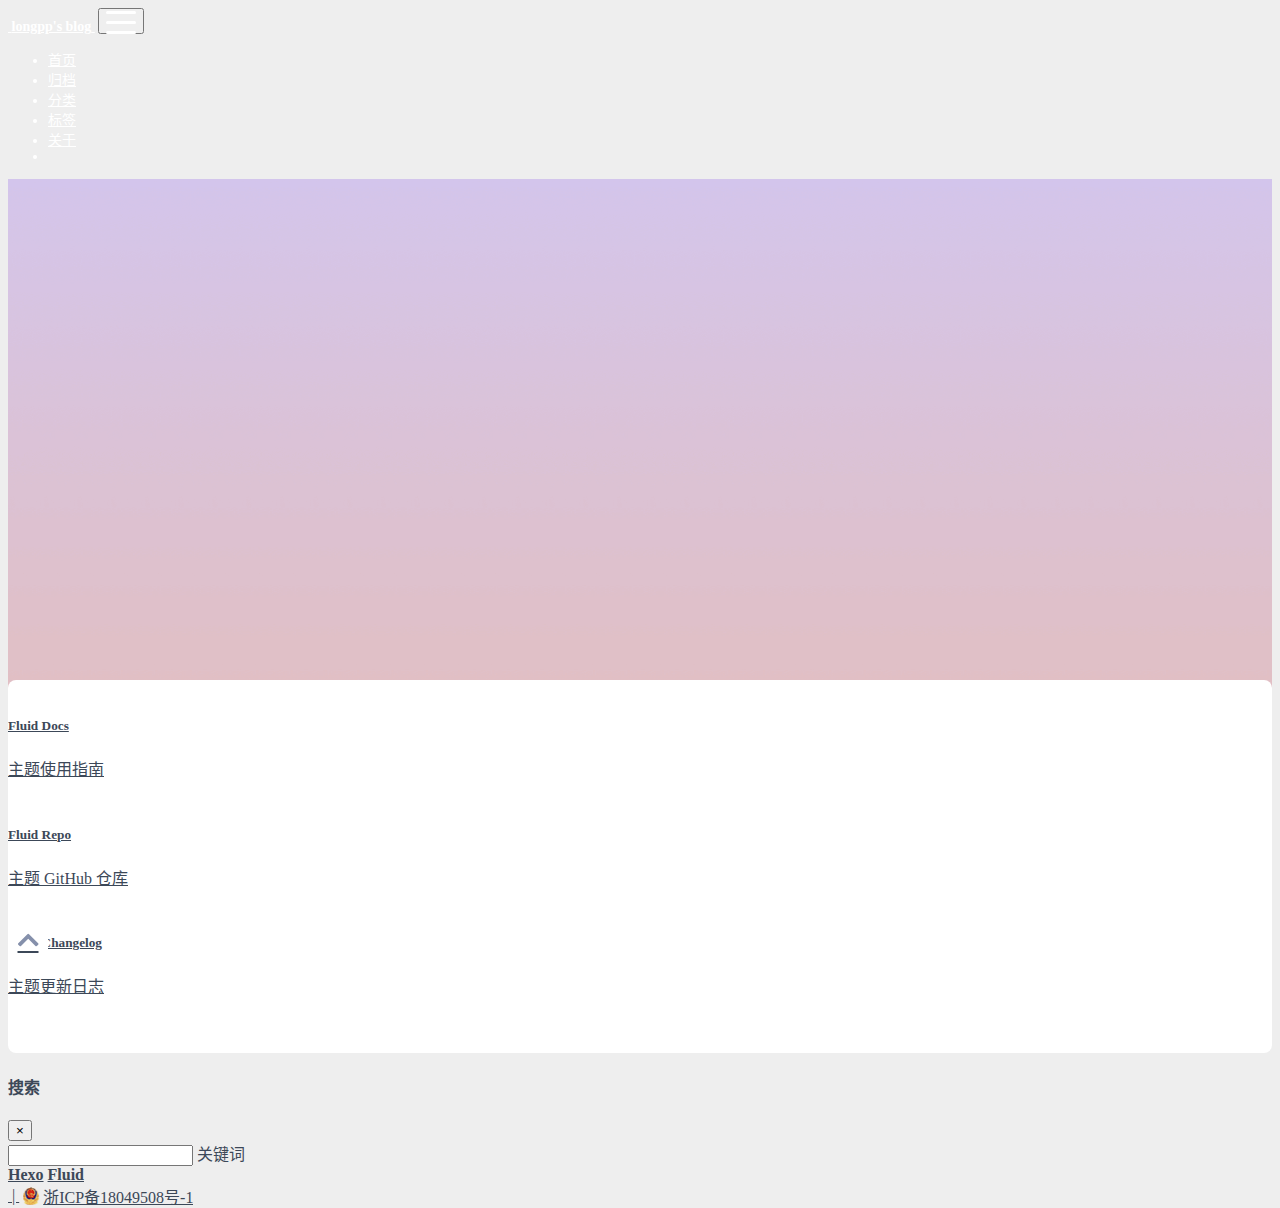
<file: links/index.html>
<!DOCTYPE html>
<html lang="zh-CN">





<head>
  <meta charset="UTF-8">
  <link rel="apple-touch-icon" sizes="76x76" href="/img/apple-touch-icon.png">
  <link rel="icon" type="image/png" href="/img/favicon.png">
  <meta name="viewport"
        content="width=device-width, initial-scale=1.0, maximum-scale=1.0, user-scalable=no, shrink-to-fit=no">
  <meta http-equiv="x-ua-compatible" content="ie=edge">
  
    <meta http-equiv="Content-Security-Policy" content="upgrade-insecure-requests">
  
  <meta name="description" content="">
  <meta name="author" content="longpp">
  <meta name="keywords" content="">
  <title>友链 - longpp&#39;s blog</title>

  <link  rel="stylesheet" href="https://cdn.staticfile.org/font-awesome/5.12.1/css/all.min.css" />
<link  rel="stylesheet" href="https://cdn.staticfile.org/twitter-bootstrap/4.4.1/css/bootstrap.min.css" />
<link  rel="stylesheet" href="https://cdn.staticfile.org/mdbootstrap/4.13.0/css/mdb.min.css" />
<link  rel="stylesheet" href="https://cdn.staticfile.org/github-markdown-css/3.0.1/github-markdown.min.css" />

<link rel="stylesheet" href="//at.alicdn.com/t/font_1067060_qzomjdt8bmp.css">



  <link  rel="stylesheet" href="/lib/prettify/tomorrow-night-eighties.min.css" />

<link  rel="stylesheet" href="/css/main.css" />


  <link  rel="stylesheet" href="https://cdn.staticfile.org/fancybox/3.5.7/jquery.fancybox.min.css" />


<!-- 自定义样式保持在最底部 -->


<meta name="generator" content="Hexo 4.2.0"></head>


<body>
  <header style="height: 80vh;">
    <nav id="navbar" class="navbar fixed-top  navbar-expand-lg navbar-dark scrolling-navbar">
  <div class="container">
    <a class="navbar-brand"
       href="/">&nbsp;<strong>longpp's blog</strong>&nbsp;</a>

    <button id="navbar-toggler-btn" class="navbar-toggler" type="button" data-toggle="collapse"
            data-target="#navbarSupportedContent"
            aria-controls="navbarSupportedContent" aria-expanded="false" aria-label="Toggle navigation">
      <div class="animated-icon"><span></span><span></span><span></span></div>
    </button>

    <!-- Collapsible content -->
    <div class="collapse navbar-collapse" id="navbarSupportedContent">
      <ul class="navbar-nav ml-auto text-center">
        
          
          
          
          
          <li class="nav-item">
            <a class="nav-link" href="/">首页</a>
          </li>
        
          
          
          
          
          <li class="nav-item">
            <a class="nav-link" href="/archives/">归档</a>
          </li>
        
          
          
          
          
          <li class="nav-item">
            <a class="nav-link" href="/categories/">分类</a>
          </li>
        
          
          
          
          
          <li class="nav-item">
            <a class="nav-link" href="/tags/">标签</a>
          </li>
        
          
          
          
          
          <li class="nav-item">
            <a class="nav-link" href="/about/">关于</a>
          </li>
        
        
          <li class="nav-item" id="search-btn">
            <a class="nav-link" data-toggle="modal" data-target="#modalSearch">&nbsp;&nbsp;<i
                class="iconfont icon-search"></i>&nbsp;&nbsp;</a>
          </li>
        
      </ul>
    </div>
  </div>
</nav>

    <div class="view intro-2" id="background" parallax=true
         style="background: url('/img/default.png') no-repeat center center;
           background-size: cover;">
      <div class="full-bg-img">
        <div class="mask rgba-black-light flex-center">
          <div class="container text-center white-text fadeInUp">
            <span class="h2" id="subtitle">
              
            </span>

            
          </div>

          
        </div>
      </div>
    </div>
  </header>

  <main>
    
      <div class="container nopadding-md">
        <div class="py-5 z-depth-3" id="board">
          
          <div class="container">
            <div class="row">
              <div class="col-12 col-md-10 m-auto">
                

<div class="row links">
  
    <div class="card link-card col-lg-4 col-md-6 col-sm-12">
      <div class="card-body">
        
        
        <a href="https://hexo.fluid-dev.com/docs/" target="_blank" rel="noopener">
          <h5 class="card-title link-card-title">Fluid Docs</h5>
          <p class="card-text link-card-text">主题使用指南</p>
        </a>
      </div>
    </div>
  
    <div class="card link-card col-lg-4 col-md-6 col-sm-12">
      <div class="card-body">
        
        
        <a href="https://github.com/fluid-dev/hexo-theme-fluid" target="_blank" rel="noopener">
          <h5 class="card-title link-card-title">Fluid Repo</h5>
          <p class="card-text link-card-text">主题 GitHub 仓库</p>
        </a>
      </div>
    </div>
  
    <div class="card link-card col-lg-4 col-md-6 col-sm-12">
      <div class="card-body">
        
        
        <a href="https://github.com/fluid-dev/hexo-theme-fluid/blob/master/Changelog.md" target="_blank" rel="noopener">
          <h5 class="card-title link-card-title">Fluid Changelog</h5>
          <p class="card-text link-card-text">主题更新日志</p>
        </a>
      </div>
    </div>
  
</div>

              </div>
            </div>
          </div>
        </div>
      </div>
    
  </main>

  
    <a class="z-depth-1" id="scroll-top-button" href="#" role="button">
      <i class="fa fa-chevron-up scroll-top-arrow" aria-hidden="true"></i>
    </a>
  

  
    <div class="modal fade" id="modalSearch" tabindex="-1" role="dialog" aria-labelledby="ModalLabel"
     aria-hidden="true">
  <div class="modal-dialog modal-dialog-scrollable modal-lg" role="document">
    <div class="modal-content">
      <div class="modal-header text-center">
        <h4 class="modal-title w-100 font-weight-bold">搜索</h4>
        <button type="button" id="local-search-close" class="close" data-dismiss="modal" aria-label="Close">
          <span aria-hidden="true">&times;</span>
        </button>
      </div>
      <div class="modal-body mx-3">
        <div class="md-form mb-5">
          <input type="text" id="local-search-input" class="form-control validate">
          <label data-error="x" data-success="v"
                 for="local-search-input">关键词</label>
        </div>
        <div class="list-group" id="local-search-result"></div>
      </div>
    </div>
  </div>
</div>
  

  

  

  <footer class="mt-5">
  <div class="text-center py-3">
    <a href="https://hexo.io" target="_blank" rel="nofollow noopener"><b>Hexo</b></a>
    <i class="iconfont icon-love"></i>
    <a href="https://github.com/fluid-dev/hexo-theme-fluid" target="_blank" rel="nofollow noopener"> <b>Fluid</b></a>

    
  <div>
    
      <!-- 不蒜子统计PV -->
      
      <span id="busuanzi_container_site_pv" style="display: none">
      总访问量 <span id="busuanzi_value_site_pv"></span> 次
    </span>
    
    
      <!-- 不蒜子统计UV -->
      
      <span id="busuanzi_container_site_uv" style="display: none">
      总访客数 <span id="busuanzi_value_site_uv"></span> 人
    </span>
    
  </div>


    
  <!-- 备案信息 -->
  <a href="http://beian.miit.gov.cn/" target="_blank"
     rel="nofollow noopener"></a>
  
    <a
      href="http://www.beian.gov.cn/portal/registerSystemInfo?recordcode=18049508"
      rel="nofollow noopener"
      class="police-beian"
      target="_blank"
    >
      <span class="police-beian-sep">&nbsp;|&nbsp;</span>
      
        <img src="/img/police_beian.png" srcset="/img/loading.gif" alt="police-icon" />
      
      <span>浙ICP备18049508号-1</span>
    </a>
  


    <!-- cnzz Analytics icon -->
    
  </div>
</footer>

<!-- SCRIPTS -->
<script  src="https://cdn.staticfile.org/jquery/3.4.1/jquery.min.js" ></script>
<script  src="https://cdn.staticfile.org/popper.js/1.16.1/umd/popper.min.js" ></script>
<script  src="https://cdn.staticfile.org/twitter-bootstrap/4.4.1/js/bootstrap.min.js" ></script>
<script  src="https://cdn.staticfile.org/mdbootstrap/4.13.0/js/mdb.min.js" ></script>
<script  src="/js/main.js" ></script>


  <script  src="/js/lazyload.js" ></script>







  <script defer src="//busuanzi.ibruce.info/busuanzi/2.3/busuanzi.pure.mini.js" ></script>




<!-- Plugins -->


  

  
    <!-- Google Analytics -->
    <script defer>
      (function (i, s, o, g, r, a, m) {
        i['GoogleAnalyticsObject'] = r;
        i[r] = i[r] || function () {
          (i[r].q = i[r].q || []).push(arguments)
        }, i[r].l = 1 * new Date();
        a = s.createElement(o),
          m = s.getElementsByTagName(o)[0];
        a.async = 1;
        a.src = g;
        m.parentNode.insertBefore(a, m)
      })(window, document, 'script', 'https://www.google-analytics.com/analytics.js', 'ga');

      ga('create', '1840538243', 'auto');
      ga('send', 'pageview');
    </script>
  

  

  

  <!-- cnzz Analytics -->
  



  <script  src="https://cdn.staticfile.org/prettify/188.0.0/prettify.min.js" ></script>
  <script>
    $(document).ready(function () {
      $('pre').addClass('prettyprint  linenums');
      prettyPrint();
    })
  </script>



  <script  src="https://cdn.staticfile.org/typed.js/2.0.11/typed.min.js" ></script>
  <script>
    var typed = new Typed('#subtitle', {
      strings: [
        '  ',
        "友情链接&nbsp;",
      ],
      cursorChar: "_",
      typeSpeed: 70,
      loop: false,
    });
    typed.stop();
    $(document).ready(function () {
      $(".typed-cursor").addClass("h2");
      typed.start();
    });
  </script>



  <script  src="https://cdn.staticfile.org/anchor-js/4.2.2/anchor.min.js" ></script>
  <script>
    anchors.options = {
      placement: "right",
      visible: "hover",
      
    };
    var el = "h1,h2,h3,h4,h5,h6".split(",");
    var res = [];
    for (item of el) {
      res.push(".markdown-body > " + item)
    }
    anchors.add(res.join(", "))
  </script>



  <script  src="/js/local-search.js" ></script>
  <script>
    var path = "/local-search.xml";
    var inputArea = document.querySelector("#local-search-input");
    inputArea.onclick = function () {
      getSearchFile(path);
      this.onclick = null
    }
  </script>



  <script  src="https://cdn.staticfile.org/fancybox/3.5.7/jquery.fancybox.min.js" ></script>
  <script>
    $("#post img:not(.no-zoom img, img[no-zoom])").each(
      function () {
        var element = document.createElement("a");
        $(element).attr("data-fancybox", "images");
        $(element).attr("href", $(this).attr("src"));
        $(this).wrap(element);
      }
    );
  </script>












</body>
</html>
</file>
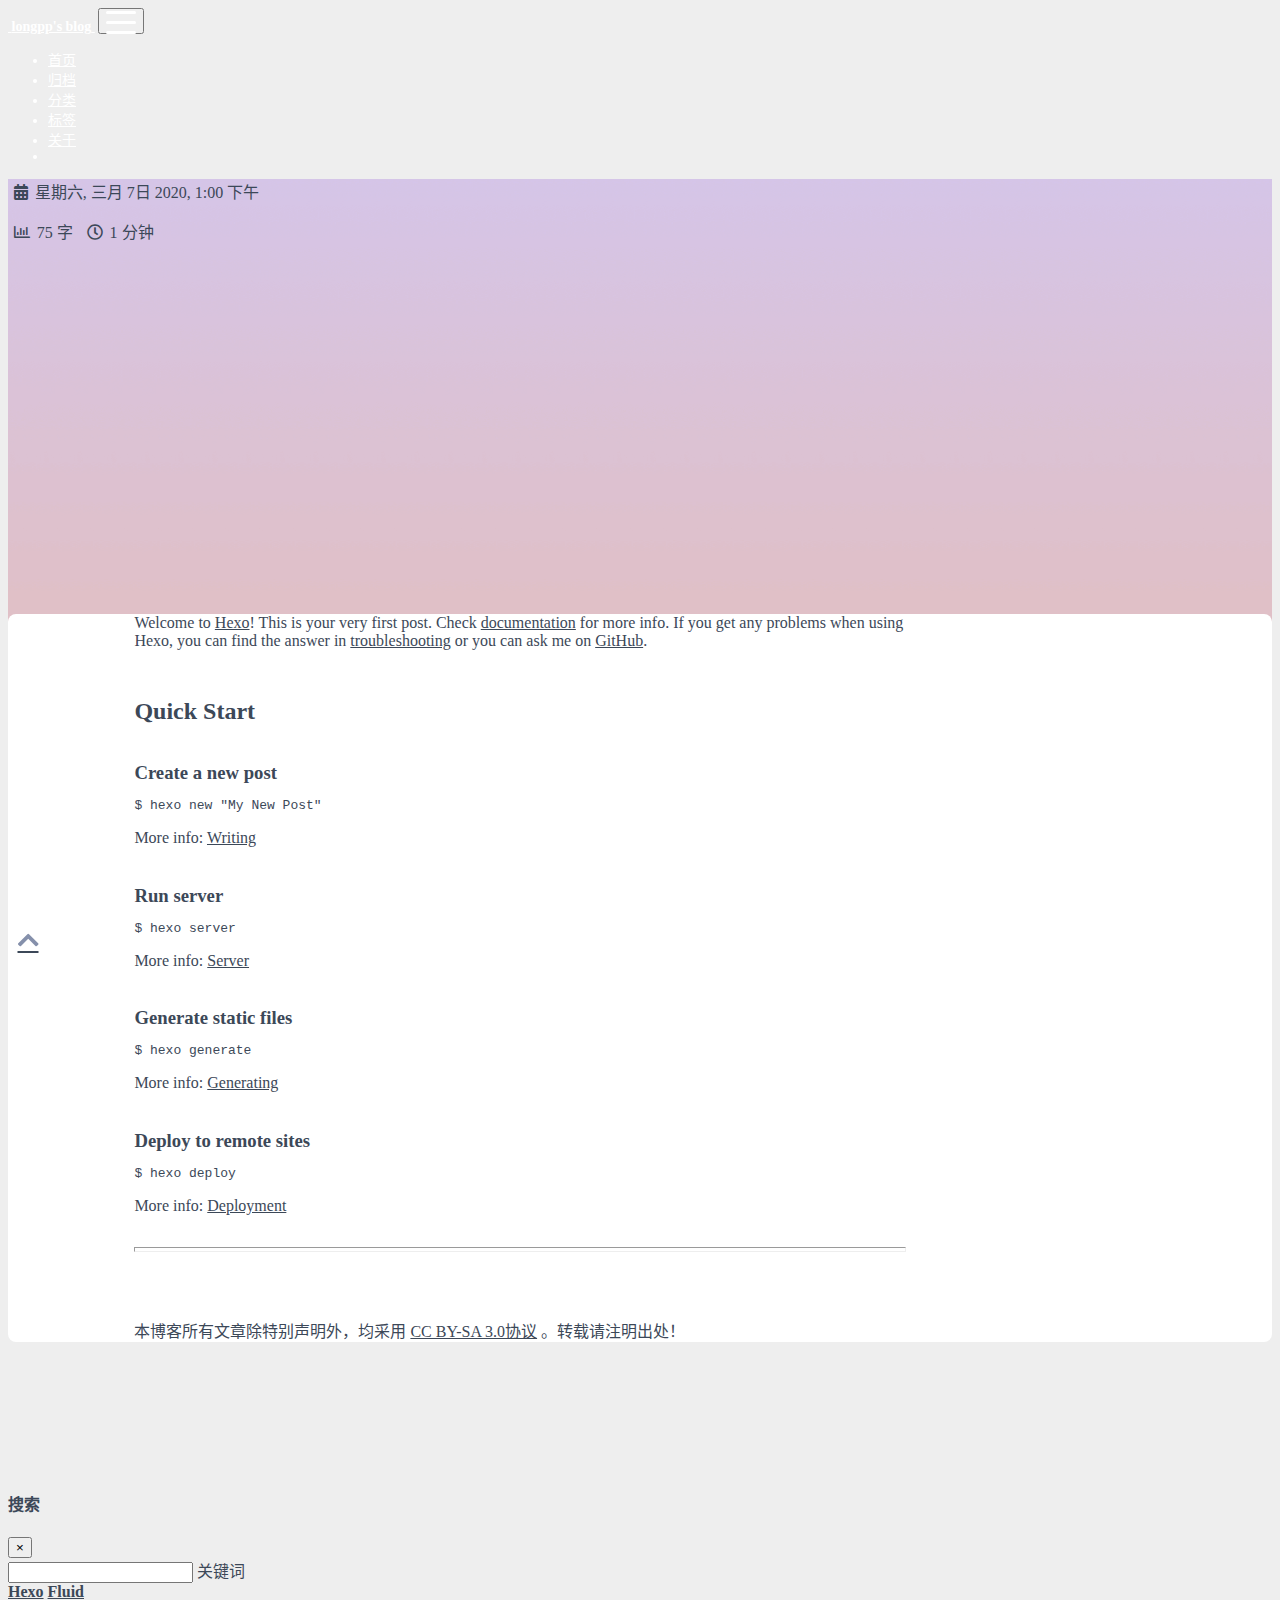
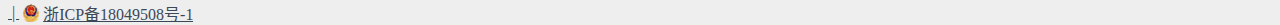
<file: 2020/03/07/hello-world/index.html>
<!DOCTYPE html>
<html lang="zh-CN">





<head>
  <meta charset="UTF-8">
  <link rel="apple-touch-icon" sizes="76x76" href="/img/apple-touch-icon.png">
  <link rel="icon" type="image/png" href="/img/favicon.png">
  <meta name="viewport"
        content="width=device-width, initial-scale=1.0, maximum-scale=1.0, user-scalable=no, shrink-to-fit=no">
  <meta http-equiv="x-ua-compatible" content="ie=edge">
  
    <meta http-equiv="Content-Security-Policy" content="upgrade-insecure-requests">
  
  <meta name="description" content="">
  <meta name="author" content="longpp">
  <meta name="keywords" content="">
  <title>Hello World - longpp&#39;s blog</title>

  <link  rel="stylesheet" href="https://cdn.staticfile.org/font-awesome/5.12.1/css/all.min.css" />
<link  rel="stylesheet" href="https://cdn.staticfile.org/twitter-bootstrap/4.4.1/css/bootstrap.min.css" />
<link  rel="stylesheet" href="https://cdn.staticfile.org/mdbootstrap/4.13.0/css/mdb.min.css" />
<link  rel="stylesheet" href="https://cdn.staticfile.org/github-markdown-css/3.0.1/github-markdown.min.css" />

<link rel="stylesheet" href="//at.alicdn.com/t/font_1067060_qzomjdt8bmp.css">



  <link  rel="stylesheet" href="/lib/prettify/tomorrow-night-eighties.min.css" />

<link  rel="stylesheet" href="/css/main.css" />


  <link  rel="stylesheet" href="https://cdn.staticfile.org/fancybox/3.5.7/jquery.fancybox.min.css" />


<!-- 自定义样式保持在最底部 -->


<meta name="generator" content="Hexo 4.2.0"></head>


<body>
  <header style="height: 70vh;">
    <nav id="navbar" class="navbar fixed-top  navbar-expand-lg navbar-dark scrolling-navbar">
  <div class="container">
    <a class="navbar-brand"
       href="/">&nbsp;<strong>longpp's blog</strong>&nbsp;</a>

    <button id="navbar-toggler-btn" class="navbar-toggler" type="button" data-toggle="collapse"
            data-target="#navbarSupportedContent"
            aria-controls="navbarSupportedContent" aria-expanded="false" aria-label="Toggle navigation">
      <div class="animated-icon"><span></span><span></span><span></span></div>
    </button>

    <!-- Collapsible content -->
    <div class="collapse navbar-collapse" id="navbarSupportedContent">
      <ul class="navbar-nav ml-auto text-center">
        
          
          
          
          
          <li class="nav-item">
            <a class="nav-link" href="/">首页</a>
          </li>
        
          
          
          
          
          <li class="nav-item">
            <a class="nav-link" href="/archives/">归档</a>
          </li>
        
          
          
          
          
          <li class="nav-item">
            <a class="nav-link" href="/categories/">分类</a>
          </li>
        
          
          
          
          
          <li class="nav-item">
            <a class="nav-link" href="/tags/">标签</a>
          </li>
        
          
          
          
          
          <li class="nav-item">
            <a class="nav-link" href="/about/">关于</a>
          </li>
        
        
          <li class="nav-item" id="search-btn">
            <a class="nav-link" data-toggle="modal" data-target="#modalSearch">&nbsp;&nbsp;<i
                class="iconfont icon-search"></i>&nbsp;&nbsp;</a>
          </li>
        
      </ul>
    </div>
  </div>
</nav>

    <div class="view intro-2" id="background" false
         style="background: url('/img/default.png') no-repeat center center;
           background-size: cover;">
      <div class="full-bg-img">
        <div class="mask rgba-black-light flex-center">
          <div class="container text-center white-text fadeInUp">
            <span class="h2" id="subtitle">
              
            </span>

            
              
                <p class="mt-3 post-meta">
                  <i class="fas fa-calendar-alt" aria-hidden="true"></i>
                  星期六, 三月 7日 2020, 1:00 下午
                </p>
              

              <p class="mt-1">
                
                  
                  <span class="post-meta">
                    <i class="far fa-chart-bar"></i>
                    75 字
                  </span>
                

                
                  
                  <span class="post-meta">
                      <i class="far fa-clock"></i>
                      1 分钟
                  </span>
                

                
                  <!-- 不蒜子统计文章PV -->
                  
                  <span id="busuanzi_container_page_pv" class="post-meta" style="display: none">
                    <i class="far fa-eye" aria-hidden="true"></i>
                    <span id="busuanzi_value_page_pv"></span> 次
                  </span>
                
              </p>
            
          </div>

          
        </div>
      </div>
    </div>
  </header>

  <main>
    
      

<div class="container-fluid">
  <div class="row">
    <div class="d-none d-lg-block col-lg-2"></div>
    <div class="col-lg-8 nopadding-md">
      <div class="py-5 z-depth-3" id="board">
        <div class="post-content mx-auto" id="post">
          
          <div class="markdown-body">
            <p>Welcome to <a href="https://hexo.io/" target="_blank" rel="noopener">Hexo</a>! This is your very first post. Check <a href="https://hexo.io/docs/" target="_blank" rel="noopener">documentation</a> for more info. If you get any problems when using Hexo, you can find the answer in <a href="https://hexo.io/docs/troubleshooting.html" target="_blank" rel="noopener">troubleshooting</a> or you can ask me on <a href="https://github.com/hexojs/hexo/issues" target="_blank" rel="noopener">GitHub</a>.</p>
<h2 id="Quick-Start"><a href="#Quick-Start" class="headerlink" title="Quick Start"></a>Quick Start</h2><h3 id="Create-a-new-post"><a href="#Create-a-new-post" class="headerlink" title="Create a new post"></a>Create a new post</h3><pre><code class="lang-bash">$ hexo new &quot;My New Post&quot;
</code></pre>
<p>More info: <a href="https://hexo.io/docs/writing.html" target="_blank" rel="noopener">Writing</a></p>
<h3 id="Run-server"><a href="#Run-server" class="headerlink" title="Run server"></a>Run server</h3><pre><code class="lang-bash">$ hexo server
</code></pre>
<p>More info: <a href="https://hexo.io/docs/server.html" target="_blank" rel="noopener">Server</a></p>
<h3 id="Generate-static-files"><a href="#Generate-static-files" class="headerlink" title="Generate static files"></a>Generate static files</h3><pre><code class="lang-bash">$ hexo generate
</code></pre>
<p>More info: <a href="https://hexo.io/docs/generating.html" target="_blank" rel="noopener">Generating</a></p>
<h3 id="Deploy-to-remote-sites"><a href="#Deploy-to-remote-sites" class="headerlink" title="Deploy to remote sites"></a>Deploy to remote sites</h3><pre><code class="lang-bash">$ hexo deploy
</code></pre>
<p>More info: <a href="https://hexo.io/docs/one-command-deployment.html" target="_blank" rel="noopener">Deployment</a></p>

            <hr>
          </div>
          <br>
          <div>
            <p>
            
              
            </p>
            
              <p class="note note-warning">本博客所有文章除特别声明外，均采用 <a href="https://zh.wikipedia.org/wiki/Wikipedia:CC_BY-SA_3.0%E5%8D%8F%E8%AE%AE%E6%96%87%E6%9C%AC" target="_blank" rel="nofollow noopener noopener">CC BY-SA 3.0协议</a> 。转载请注明出处！</p>
            
          </div>
        </div>
      </div>
    </div>
    
      <div class="d-none d-lg-block col-lg-2 toc-container">
        <div id="toc">
  <p class="h5"><i class="far fa-list-alt"></i>&nbsp;目录</p>
  <div id="tocbot"></div>
</div>
      </div>
    
  </div>
</div>

<!-- custom -->


<!-- Comments -->
<div class="col-lg-7 mx-auto nopadding-md">
  <div class="container comments mx-auto" id="comments">
    
  </div>
</div>

    
  </main>

  
    <a class="z-depth-1" id="scroll-top-button" href="#" role="button">
      <i class="fa fa-chevron-up scroll-top-arrow" aria-hidden="true"></i>
    </a>
  

  
    <div class="modal fade" id="modalSearch" tabindex="-1" role="dialog" aria-labelledby="ModalLabel"
     aria-hidden="true">
  <div class="modal-dialog modal-dialog-scrollable modal-lg" role="document">
    <div class="modal-content">
      <div class="modal-header text-center">
        <h4 class="modal-title w-100 font-weight-bold">搜索</h4>
        <button type="button" id="local-search-close" class="close" data-dismiss="modal" aria-label="Close">
          <span aria-hidden="true">&times;</span>
        </button>
      </div>
      <div class="modal-body mx-3">
        <div class="md-form mb-5">
          <input type="text" id="local-search-input" class="form-control validate">
          <label data-error="x" data-success="v"
                 for="local-search-input">关键词</label>
        </div>
        <div class="list-group" id="local-search-result"></div>
      </div>
    </div>
  </div>
</div>
  

  

  

  <footer class="mt-5">
  <div class="text-center py-3">
    <a href="https://hexo.io" target="_blank" rel="nofollow noopener"><b>Hexo</b></a>
    <i class="iconfont icon-love"></i>
    <a href="https://github.com/fluid-dev/hexo-theme-fluid" target="_blank" rel="nofollow noopener"> <b>Fluid</b></a>

    
  <div>
    
      <!-- 不蒜子统计PV -->
      
      <span id="busuanzi_container_site_pv" style="display: none">
      总访问量 <span id="busuanzi_value_site_pv"></span> 次
    </span>
    
    
      <!-- 不蒜子统计UV -->
      
      <span id="busuanzi_container_site_uv" style="display: none">
      总访客数 <span id="busuanzi_value_site_uv"></span> 人
    </span>
    
  </div>


    
  <!-- 备案信息 -->
  <a href="http://beian.miit.gov.cn/" target="_blank"
     rel="nofollow noopener"></a>
  
    <a
      href="http://www.beian.gov.cn/portal/registerSystemInfo?recordcode=18049508"
      rel="nofollow noopener"
      class="police-beian"
      target="_blank"
    >
      <span class="police-beian-sep">&nbsp;|&nbsp;</span>
      
        <img src="/img/police_beian.png" srcset="/img/loading.gif" alt="police-icon" />
      
      <span>浙ICP备18049508号-1</span>
    </a>
  


    <!-- cnzz Analytics icon -->
    
  </div>
</footer>

<!-- SCRIPTS -->
<script  src="https://cdn.staticfile.org/jquery/3.4.1/jquery.min.js" ></script>
<script  src="https://cdn.staticfile.org/popper.js/1.16.1/umd/popper.min.js" ></script>
<script  src="https://cdn.staticfile.org/twitter-bootstrap/4.4.1/js/bootstrap.min.js" ></script>
<script  src="https://cdn.staticfile.org/mdbootstrap/4.13.0/js/mdb.min.js" ></script>
<script  src="/js/main.js" ></script>


  <script  src="/js/lazyload.js" ></script>



  
  <script  src="https://cdn.staticfile.org/tocbot/4.10.0/tocbot.min.js" ></script>
  <script>
    $(document).ready(function () {
      var navHeight = $('#navbar').height();
      var toc = $('#toc');
      var main = $('main');
      var tocT = navHeight + (toc.offset().top - main.offset().top);
      var tocLimMin = main.offset().top - navHeight;
      var tocLimMax = $('#comments').offset().top - navHeight;
      $(window).scroll(function () {
        var scroH = document.body.scrollTop + document.documentElement.scrollTop;
        if (tocLimMin <= scroH && scroH <= tocLimMax) {
          toc.css({
            'display': 'block',
            'position': 'fixed',
            'top': tocT,
          });
        } else if (scroH <= tocLimMin) {
          toc.css({
            'position': '',
            'top': '',
          });
        } else if (scroH > tocLimMax) {
          toc.css('display', 'none');
        }
      });
      tocbot.init({
        tocSelector: '#tocbot',
        contentSelector: '.post-content',
        headingSelector: 'h1,h2,h3,h4,h5,h6',
        linkClass: 'tocbot-link',
        activeLinkClass: 'tocbot-active-link',
        listClass: 'tocbot-list',
        isCollapsedClass: 'tocbot-is-collapsed',
        collapsibleClass: 'tocbot-is-collapsible',
        scrollSmooth: true,
      });
      if ($('.toc-list-item').length > 0) {
        $('#toc > p').css('visibility', 'visible');
      }
    });
  </script>







  <script defer src="//busuanzi.ibruce.info/busuanzi/2.3/busuanzi.pure.mini.js" ></script>




<!-- Plugins -->


  

  
    <!-- Google Analytics -->
    <script defer>
      (function (i, s, o, g, r, a, m) {
        i['GoogleAnalyticsObject'] = r;
        i[r] = i[r] || function () {
          (i[r].q = i[r].q || []).push(arguments)
        }, i[r].l = 1 * new Date();
        a = s.createElement(o),
          m = s.getElementsByTagName(o)[0];
        a.async = 1;
        a.src = g;
        m.parentNode.insertBefore(a, m)
      })(window, document, 'script', 'https://www.google-analytics.com/analytics.js', 'ga');

      ga('create', '1840538243', 'auto');
      ga('send', 'pageview');
    </script>
  

  

  

  <!-- cnzz Analytics -->
  



  <script  src="https://cdn.staticfile.org/prettify/188.0.0/prettify.min.js" ></script>
  <script>
    $(document).ready(function () {
      $('pre').addClass('prettyprint  linenums');
      prettyPrint();
    })
  </script>



  <script  src="https://cdn.staticfile.org/typed.js/2.0.11/typed.min.js" ></script>
  <script>
    var typed = new Typed('#subtitle', {
      strings: [
        '  ',
        "Hello World&nbsp;",
      ],
      cursorChar: "_",
      typeSpeed: 70,
      loop: false,
    });
    typed.stop();
    $(document).ready(function () {
      $(".typed-cursor").addClass("h2");
      typed.start();
    });
  </script>



  <script  src="https://cdn.staticfile.org/anchor-js/4.2.2/anchor.min.js" ></script>
  <script>
    anchors.options = {
      placement: "right",
      visible: "hover",
      
    };
    var el = "h1,h2,h3,h4,h5,h6".split(",");
    var res = [];
    for (item of el) {
      res.push(".markdown-body > " + item)
    }
    anchors.add(res.join(", "))
  </script>



  <script  src="/js/local-search.js" ></script>
  <script>
    var path = "/local-search.xml";
    var inputArea = document.querySelector("#local-search-input");
    inputArea.onclick = function () {
      getSearchFile(path);
      this.onclick = null
    }
  </script>



  <script  src="https://cdn.staticfile.org/fancybox/3.5.7/jquery.fancybox.min.js" ></script>
  <script>
    $("#post img:not(.no-zoom img, img[no-zoom])").each(
      function () {
        var element = document.createElement("a");
        $(element).attr("data-fancybox", "images");
        $(element).attr("href", $(this).attr("src"));
        $(this).wrap(element);
      }
    );
  </script>












</body>
</html>
</file>
<file: css/main.css>
html,
body,
header,
.view {
  height: 100%;
  overflow-wrap: break-word;
}
body {
  background-color: #eee;
  color: #3c4858;
}
body a {
  color: #3c4858;
}
body a:hover {
  color: #1abc9c;
}
.hover-with-bg {
  display: inline-block;
  padding: 0.45rem;
}
.hover-with-bg:hover {
  background-color: #f8f9fa !important;
}
.visitors {
  font-size: 0.8em;
  padding: 0.45rem;
  float: right;
}
#board {
  position: relative;
  margin-top: -3rem;
  background-color: #fff;
  border-radius: 0.5rem;
  z-index: 3;
}
@media (max-width: 768px) {
  header .h2 {
    font-size: 1.5rem;
  }
  .nopadding-md {
    padding-left: 0 !important;
    padding-right: 0 !important;
  }
}
.row {
  padding-top: 0.5rem;
  padding-bottom: 0.5rem;
}
#local-search-result .search-list-title {
  border-left: 3px solid #0d47a1;
}
#local-search-result .search-list-content {
  padding: 0 1.25rem;
}
.markdown-body h1,
.markdown-body h2,
.markdown-body h3,
.markdown-body h4,
.markdown-body h5,
.markdown-body h6 {
  margin-bottom: 0.75em;
  margin-top: 2em;
}
.markdown-body hr {
  height: 0.2em;
  margin: 2rem 0;
}
.markdown-body strong {
  font-weight: bold;
}
.markdown-body img {
  max-width: 90%;
  margin: 1.5rem auto;
  display: block;
  box-shadow: 0 5px 11px 0 rgba(0,0,0,0.18), 0 4px 15px 0 rgba(0,0,0,0.15) !important;
}
.list-group-item {
  border: 0;
}
.page-link {
  font-size: 1.1rem;
}
.navbar {
  background-color: transparent;
  font-size: 0.875rem;
  color: white;
}
.navbar a {
  color: white;
}
.navbar a:hover {
  background-color: rgba(0,0,0,0.1);
}
.navbar-custom {
  color: white;
}
.navbar-custom a {
  color: white;
}
.top-nav-collapse {
  background-color: #2f4154;
}
.navbar-col-show {
  background-color: #2f4154;
}
@media (max-width: 768px) {
  .navbar {
    font-size: 1rem;
    line-height: 2.5rem;
  }
}
.pagination a,
.pagination .current {
  outline: 0;
  border: 0;
  background-color: transparent;
  font-size: 0.9rem;
  padding: 0.5rem 0.75rem;
  line-height: 1.25;
  -webkit-border-radius: 0.125rem;
  border-radius: 0.125rem;
  -webkit-transition: all 0.3s linear;
  -o-transition: all 0.3s linear;
  transition: all 0.3s linear;
}
.pagination a:hover,
.pagination .current {
  background-color: #eee;
}
.scroll-down-bar {
  position: absolute;
  width: 100%;
  font-size: 2rem;
  height: 8rem;
  text-align: center;
  cursor: pointer;
  bottom: 0;
}
.scroll-down-arrow {
  position: absolute;
  padding-top: 2rem;
  color: #fff;
  -webkit-transform: translateZ(0);
  -moz-transform: translateZ(0);
  -ms-transform: translateZ(0);
  -o-transform: translateZ(0);
  transform: translateZ(0);
  -webkit-animation: scroll-down 1.5s infinite;
  animation: scroll-down 1.5s infinite;
}
#scroll-top-button {
  position: fixed;
  background: #fff;
  border-radius: 4px;
  width: 40px;
  height: 40px;
  bottom: -60px;
  -webkit-transition: bottom 0.3s ease;
  -moz-transform: bottom 0.3s ease;
  -ms-transform: bottom 0.3s ease;
  -o-transform: bottom 0.3s ease;
  transition: bottom 0.3s ease;
  outline: none;
  display: flex;
  display: -webkit-flex;
  align-items: center;
}
#scroll-top-button i {
  -webkit-transform: translateZ(0);
  -moz-transform: translateZ(0);
  -ms-transform: translateZ(0);
  -o-transform: translateZ(0);
  transform: translateZ(0);
}
#scroll-top-button:hover i,
#scroll-top-button:active i {
  -webkit-animation-name: scroll-top;
  animation-name: scroll-top;
  -webkit-animation-duration: 1s;
  animation-duration: 1s;
  -webkit-animation-delay: 0.1s;
  animation-delay: 0.1s;
  -webkit-animation-timing-function: ease-in-out;
  animation-timing-function: ease-in-out;
  -webkit-animation-iteration-count: infinite;
  animation-iteration-count: infinite;
  -webkit-animation-fill-mode: forwards;
  animation-fill-mode: forwards;
  -webkit-animation-direction: alternate;
  animation-direction: alternate;
}
.scroll-top-arrow {
  margin: auto;
  font-size: 24px;
  color: #8590ab;
}
.animated-icon {
  width: 30px;
  height: 20px;
  position: relative;
  margin: 0;
  -webkit-transform: rotate(0deg);
  -moz-transform: rotate(0deg);
  -o-transform: rotate(0deg);
  transform: rotate(0deg);
  -webkit-transition: 0.5s ease-in-out;
  -moz-transition: 0.5s ease-in-out;
  -o-transition: 0.5s ease-in-out;
  transition: 0.5s ease-in-out;
  cursor: pointer;
}
.animated-icon span {
  display: block;
  position: absolute;
  height: 3px;
  width: 100%;
  border-radius: 9px;
  opacity: 1;
  left: 0;
  -webkit-transform: rotate(0deg);
  -moz-transform: rotate(0deg);
  -o-transform: rotate(0deg);
  transform: rotate(0deg);
  -webkit-transition: 0.25s ease-in-out;
  -moz-transition: 0.25s ease-in-out;
  -o-transition: 0.25s ease-in-out;
  transition: 0.25s ease-in-out;
  background: #fff;
}
.animated-icon span:nth-child(1) {
  top: 0;
}
.animated-icon span:nth-child(2) {
  top: 10px;
}
.animated-icon span:nth-child(3) {
  top: 20px;
}
.animated-icon.open span:nth-child(1) {
  top: 11px;
  -webkit-transform: rotate(135deg);
  -moz-transform: rotate(135deg);
  -o-transform: rotate(135deg);
  transform: rotate(135deg);
}
.animated-icon.open span:nth-child(2) {
  opacity: 0;
  left: -60px;
}
.animated-icon.open span:nth-child(3) {
  top: 11px;
  -webkit-transform: rotate(-135deg);
  -moz-transform: rotate(-135deg);
  -o-transform: rotate(-135deg);
  transform: rotate(-135deg);
}
.qr-trigger {
  cursor: pointer;
  position: relative;
}
.qr-trigger:hover .qr-img {
  display: block;
  transition: all 0.3s;
}
.qr-img {
  max-width: 200px;
  position: absolute;
  right: -100px;
  z-index: 99;
  display: none;
  box-shadow: 0 0 20px -5px rgba(158,158,158,0.2);
}
a.police-beian {
  position: relative;
  overflow: hidden;
  display: inline-flex;
  align-items: center;
  justify-content: center;
}
a.police-beian img {
  margin: 0 3px;
  width: 18px;
  height: 18px;
}
@media (max-width: 320px) {
  a.police-beian span.police-beian-sep {
    display: none;
  }
}
@media (max-width: 768px) {
  .links {
    margin-left: 0.5em;
    margin-right: 0.5em;
  }
}
.link-card {
  box-shadow: none;
}
.link-card:hover {
  transition: all 0.3s;
  background-color: #ebedef;
  z-index: 1;
}
.link-card-title {
  overflow: hidden;
  text-overflow: ellipsis;
  white-space: nowrap;
}
.link-card-text {
  height: 3em;
  display: -webkit-box;
  -webkit-box-orient: vertical;
  -webkit-line-clamp: 2;
  text-overflow: ellipsis;
  overflow: hidden;
}
@-moz-keyframes scroll-down {
  0% {
    opacity: 0.8;
    top: 0;
  }
  50% {
    opacity: 0.4;
    top: -1em;
  }
  100% {
    opacity: 0.8;
    top: 0;
  }
}
@-webkit-keyframes scroll-down {
  0% {
    opacity: 0.8;
    top: 0;
  }
  50% {
    opacity: 0.4;
    top: -1em;
  }
  100% {
    opacity: 0.8;
    top: 0;
  }
}
@-o-keyframes scroll-down {
  0% {
    opacity: 0.8;
    top: 0;
  }
  50% {
    opacity: 0.4;
    top: -1em;
  }
  100% {
    opacity: 0.8;
    top: 0;
  }
}
@keyframes scroll-down {
  0% {
    opacity: 0.8;
    top: 0;
  }
  50% {
    opacity: 0.4;
    top: -1em;
  }
  100% {
    opacity: 0.8;
    top: 0;
  }
}
@-moz-keyframes scroll-top {
  0% {
    -webkit-transform: translateY(0);
    transform: translateY(0);
  }
  50% {
    -webkit-transform: translateY(-0.35rem);
    transform: translateY(-0.35rem);
  }
  100% {
    -webkit-transform: translateY(0);
    transform: translateY(0);
  }
}
@-webkit-keyframes scroll-top {
  0% {
    -webkit-transform: translateY(0);
    transform: translateY(0);
  }
  50% {
    -webkit-transform: translateY(-0.35rem);
    transform: translateY(-0.35rem);
  }
  100% {
    -webkit-transform: translateY(0);
    transform: translateY(0);
  }
}
@-o-keyframes scroll-top {
  0% {
    -webkit-transform: translateY(0);
    transform: translateY(0);
  }
  50% {
    -webkit-transform: translateY(-0.35rem);
    transform: translateY(-0.35rem);
  }
  100% {
    -webkit-transform: translateY(0);
    transform: translateY(0);
  }
}
@keyframes scroll-top {
  0% {
    -webkit-transform: translateY(0);
    transform: translateY(0);
  }
  50% {
    -webkit-transform: translateY(-0.35rem);
    transform: translateY(-0.35rem);
  }
  100% {
    -webkit-transform: translateY(0);
    transform: translateY(0);
  }
}
.index-card {
  margin-bottom: 2rem;
}
.index-img {
  box-shadow: 0 5px 11px 0 rgba(0,0,0,0.18), 0 4px 15px 0 rgba(0,0,0,0.15);
}
.index-info {
  display: flex;
  flex-direction: column;
  justify-content: space-between;
}
.index-header {
  font-weight: 700;
  white-space: nowrap;
  overflow: hidden;
  text-overflow: ellipsis;
  margin-top: 0.5rem;
  margin-bottom: 0;
}
.index-btm {
  margin-bottom: 0.5rem;
}
.index-thumbnails {
  display: block;
  width: 100%;
  height: 10rem;
  object-fit: cover;
}
.index-excerpt {
  margin: 0.5rem 0 0.5rem 0;
  height: calc(1.4rem * 3);
  line-height: 1.4rem;
  overflow: hidden;
}
.index-excerpt .index-text {
  float: right;
  margin-left: -0.25rem;
  width: 100%;
  word-break: break-word;
  display: -webkit-box;
  -webkit-box-orient: vertical;
  -webkit-line-clamp: 3;
}
@media (max-width: 768px) {
  .index-info {
    padding-top: 0.5rem;
  }
  .index-header {
    font-size: 1.25rem;
    white-space: normal;
    overflow: hidden;
  }
}
.post-content {
  box-sizing: border-box;
  padding-left: 10%;
  padding-right: 10%;
  max-width: 64rem;
}
@media (max-width: 768px) {
  .post-content {
    padding-left: 2rem;
    padding-right: 2rem;
  }
}
@media (max-width: 425px) {
  .post-content {
    padding-left: 1rem;
    padding-right: 1rem;
  }
}
.post-content h1::before,
h2::before,
h3::before,
h4::before,
h5::before,
h6::before {
  display: block;
  content: "";
  margin-top: -50px;
  height: 50px;
  width: 1px;
  visibility: hidden;
}
.post-meta {
  margin: 0 0.25rem;
}
.post-meta i {
  margin: 0 0.15rem;
}
#toc {
  padding: 3rem 0 0 0;
  height: 80%;
}
#toc p {
  visibility: hidden;
}
#tocbot {
  max-height: 100%;
  overflow-y: auto;
  overflow: -moz-scrollbars-none;
  -ms-overflow-style: none;
}
#tocbot ol {
  list-style: none;
  padding-inline-start: 1rem;
}
#tocbot::-webkit-scrollbar {
  display: none;
}
.tocbot-list ol {
  list-style: none;
  padding-left: 1rem;
}
.tocbot-list a {
  font-size: 15px;
}
.tocbot-link {
  color: #3c4858;
}
.tocbot-active-link {
  font-weight: 600;
  color: #1abc9c;
}
.tocbot-is-collapsible {
  max-height: 1000px;
  overflow: hidden;
  transition: all 300ms ease-in-out;
}
.tocbot-is-collapsed {
  max-height: 0;
}
@media (max-width: 1024px) {
  .toc-container {
    padding-left: 0;
    padding-right: 0;
  }
}
.custom,
.comments {
  margin-left: 2rem;
  margin-right: 2rem;
}
@media (max-width: 425px) {
  .custom,
  .comments {
    margin-left: 1rem;
    margin-right: 1rem;
  }
}
@media (min-width: 64rem) {
  .custom,
  .comments {
    max-width: 64rem;
  }
}
.katex-block {
  overflow-x: auto;
}
.about-avatar {
  position: relative;
  margin: -8rem auto 1rem;
  max-width: 10rem;
  z-index: 3;
}
.category-tree-list {
  font-size: 1rem;
  list-style-type: circle;
}
.category-tree-list .category-tree-list-link {
  display: inline-block;
  padding: 0.1rem 0.55rem;
  font-weight: 350;
}
.category-tree-list .category-tree-list-count {
  padding-left: 0.5rem;
  color: #99a9bf;
  font-size: 0.75rem;
}
.category-tree-list .category-tree-list-count::before {
  content: "(";
}
.category-tree-list .category-tree-list-count::after {
  content: ")";
}
.tagcloud a {
  display: inline-block;
  padding: 0.1rem 0.55rem;
  font-weight: 350;
}
.tagcloud a:hover {
  color: #1abc9c !important;
}
</file>
<file: lib/prettify/tomorrow-night-eighties.min.css>
/*! Color themes for Google Code Prettify | MIT License | github.com/jmblog/color-themes-for-google-code-prettify */
.prettyprint{background:#2d2d2d!important;font-family:Menlo,Bitstream Vera Sans Mono,DejaVu Sans Mono,Monaco,Consolas,monospace;border:0!important}.pln{color:#ccc}ol.linenums{margin-top:0;margin-bottom:0;color:#999}li.L0,li.L1,li.L2,li.L3,li.L4,li.L5,li.L6,li.L7,li.L8,li.L9{padding-left:1em;background-color:#2d2d2d;list-style-type:decimal}@media screen{.str{color:#9c9}.kwd{color:#c9c}.com{color:#999}.typ{color:#69c}.lit{color:#f99157}.pun{color:#ccc}.opn{color:#ccc}.clo{color:#ccc}.tag{color:#f2777a}.atn{color:#f99157}.atv{color:#6cc}.dec{color:#f99157}.var{color:#f2777a}.fun{color:#69c}}
</file>
